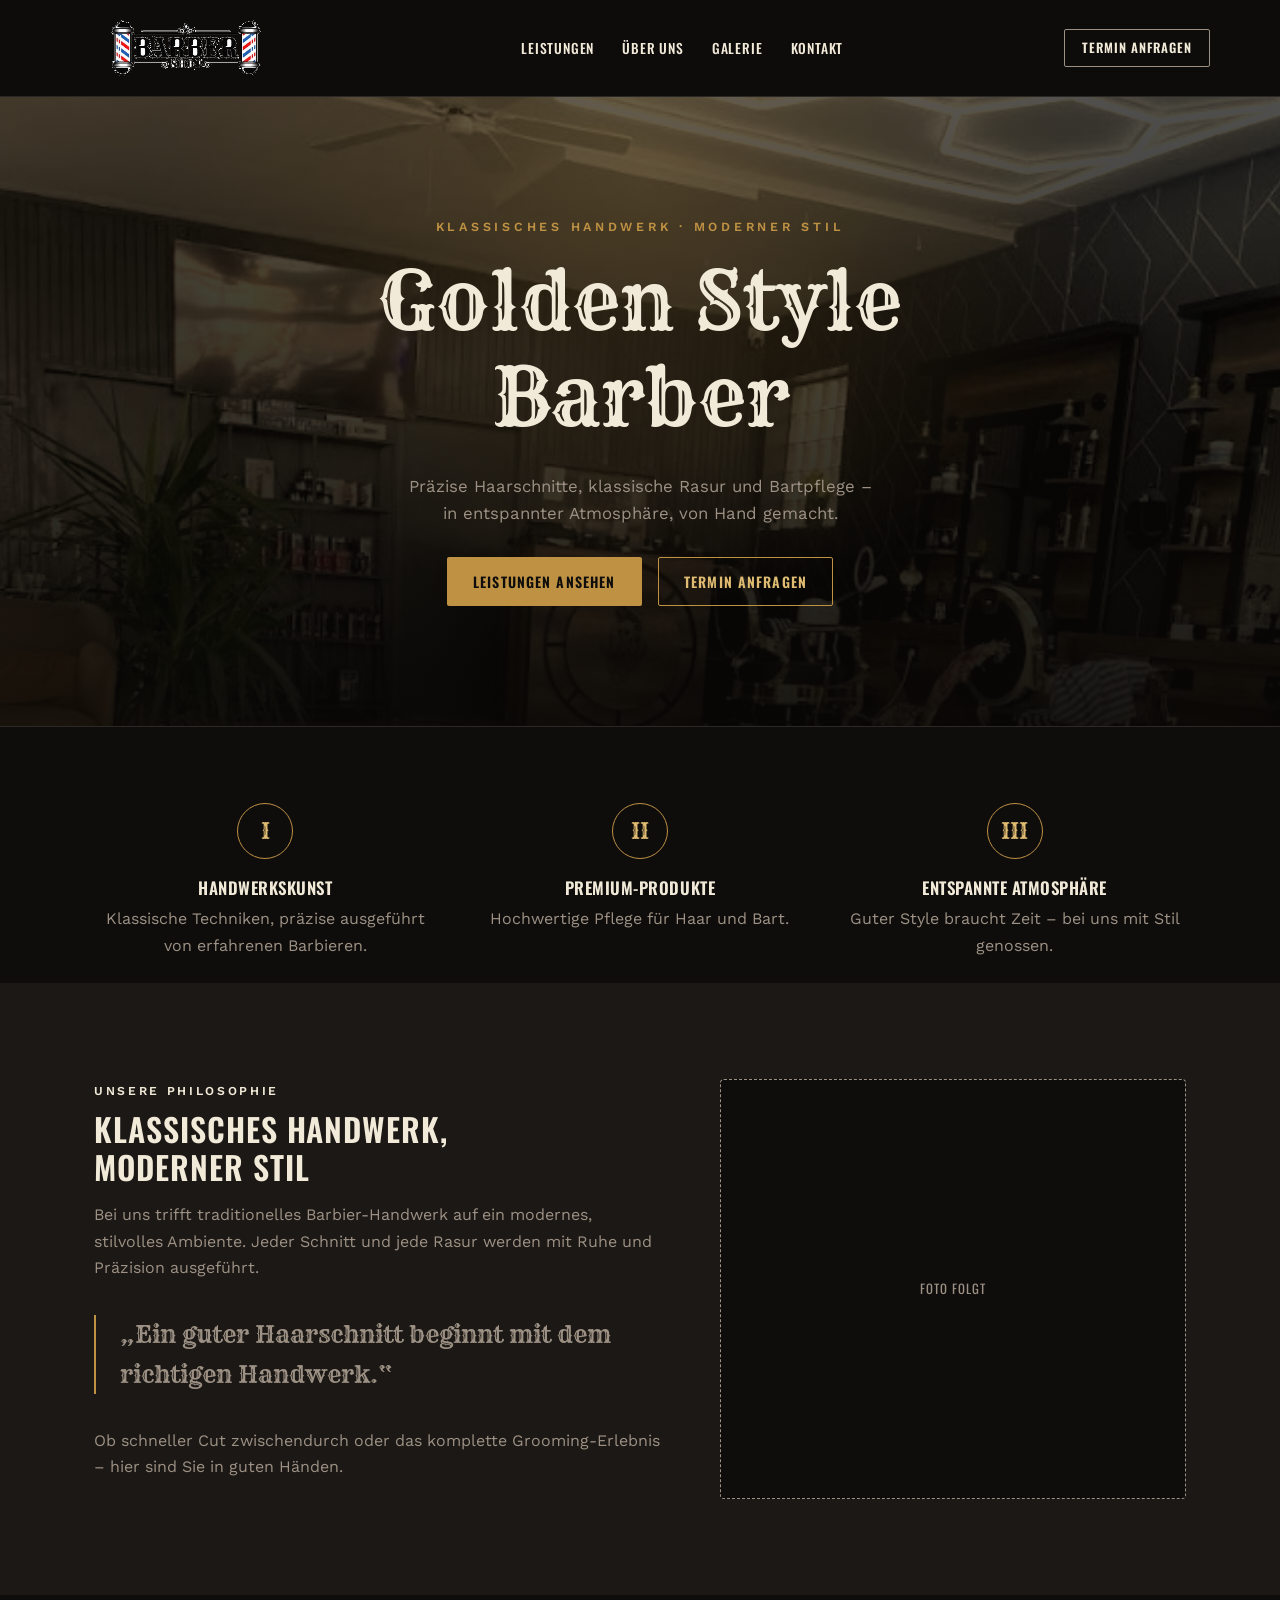
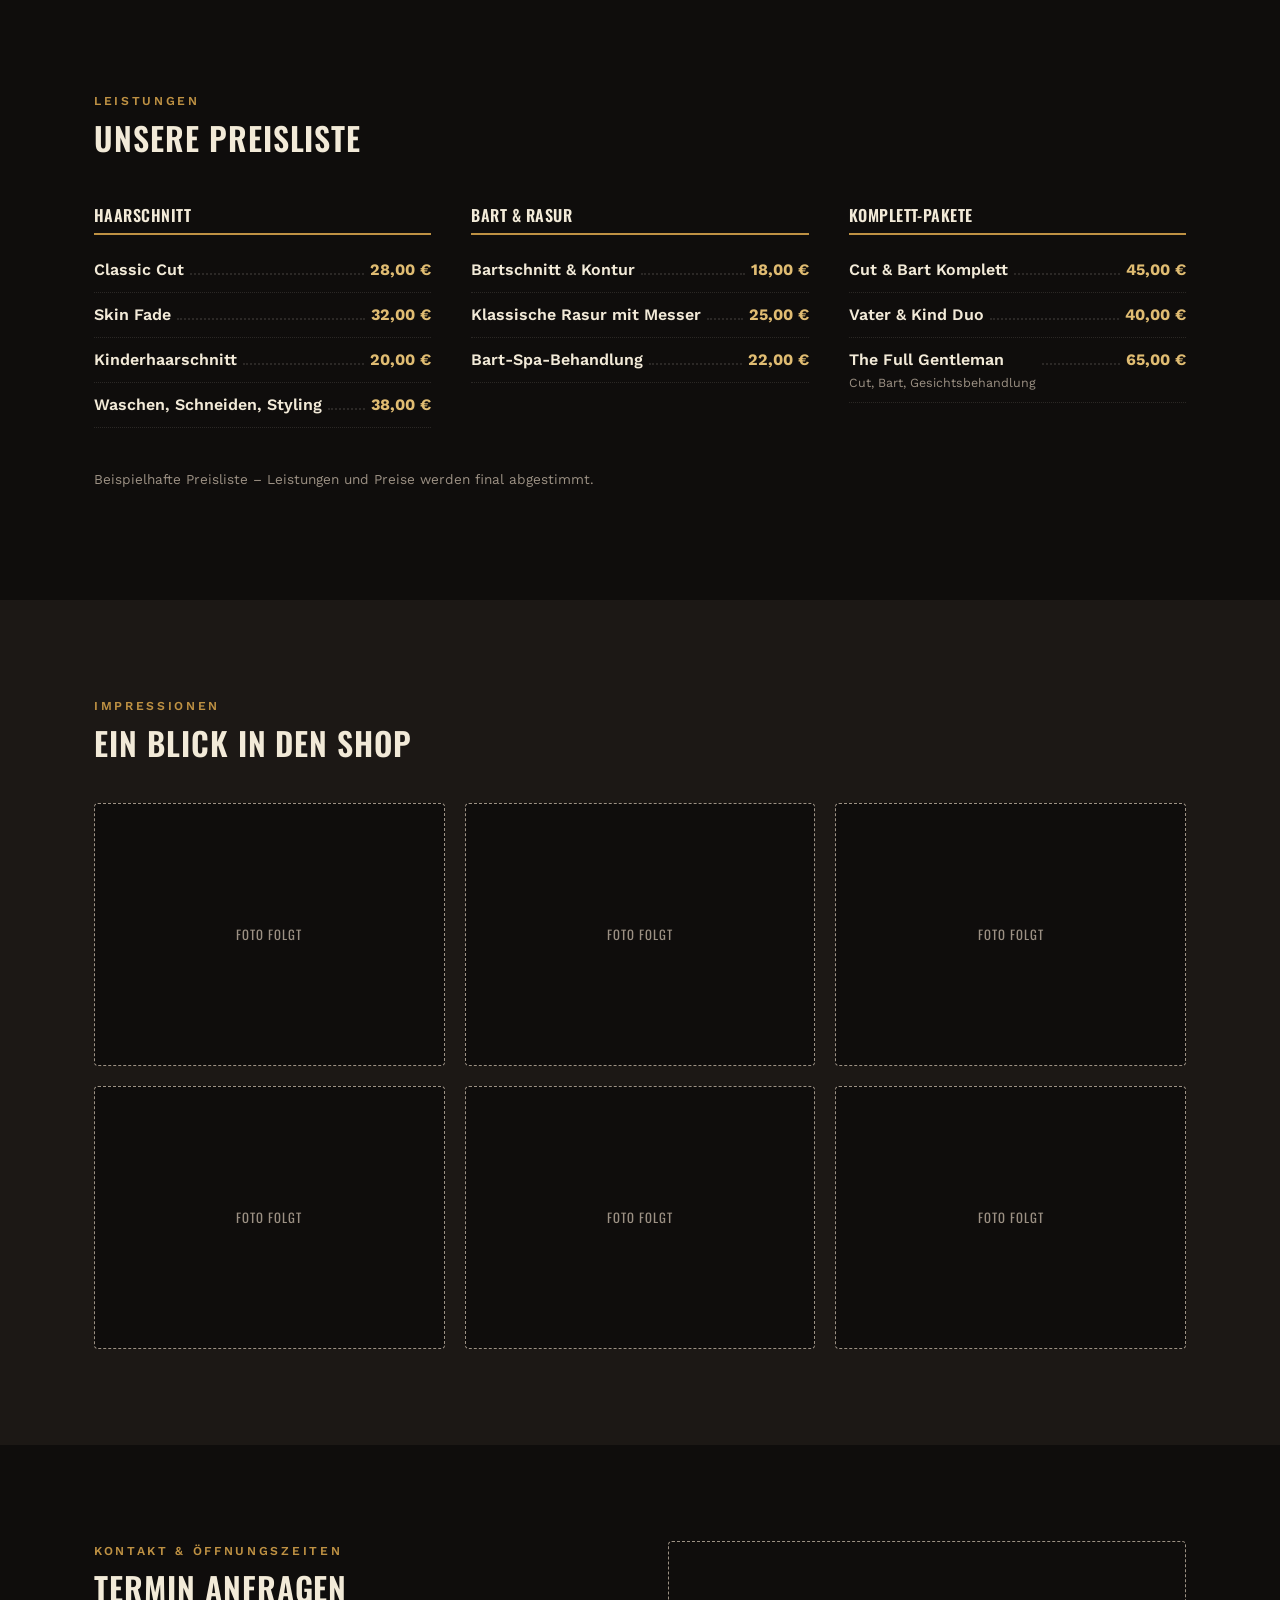
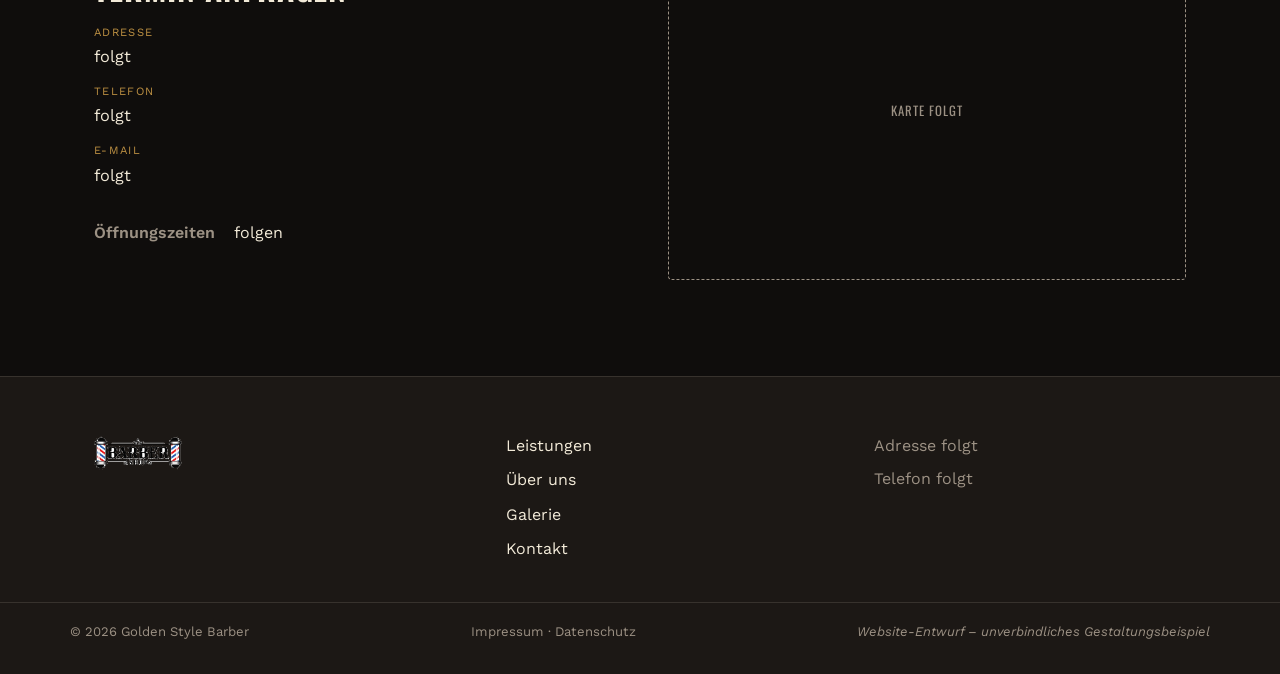
<file: index.html>
<!DOCTYPE html>
<html lang="de">
<head>
<meta charset="UTF-8">
<meta name="viewport" content="width=device-width, initial-scale=1.0">
<title>Golden Style Barber</title>
<meta name="description" content="Golden Style Barber – klassisches Handwerk, moderner Stil. Haarschnitt, Bart & Rasur.">
<meta name="robots" content="noindex, nofollow">
<link rel="icon" href="data:image/svg+xml,%3Csvg xmlns='http://www.w3.org/2000/svg' viewBox='0 0 100 100'%3E%3Ccircle cx='50' cy='50' r='48' fill='%230F0D0C'/%3E%3Ccircle cx='50' cy='50' r='46' fill='none' stroke='%23BE9143' stroke-width='2'/%3E%3Ctext x='50' y='66' font-size='48' font-family='Georgia,serif' fill='%23E0BC72' text-anchor='middle'%3EB%3C/text%3E%3C/svg%3E">
<link rel="preconnect" href="https://fonts.googleapis.com">
<link rel="preconnect" href="https://fonts.gstatic.com" crossorigin>
<link href="https://fonts.googleapis.com/css2?family=Rye&family=Oswald:wght@400;500;600;700&family=Work+Sans:wght@400;500;600;700&display=swap" rel="stylesheet">
<link rel="stylesheet" href="css/style.css">
</head>
<body>

<a class="skip-link" href="#main">Zum Inhalt springen</a>

<header class="site-header" id="top">
  <div class="container header-inner">
    <a class="logo" href="#top">
      <img src="images/barber-logo.png" alt="Golden Style Barber">
    </a>

    <nav class="main-nav" id="main-nav">
      <a href="#leistungen">Leistungen</a>
      <a href="#ueber-uns">Über uns</a>
      <a href="#galerie">Galerie</a>
      <a href="#kontakt">Kontakt</a>
    </nav>

    <div class="header-actions">
      <a class="btn btn-call" href="#kontakt">Termin anfragen</a>
      <button class="nav-toggle" id="nav-toggle" aria-label="Menü öffnen" aria-expanded="false" aria-controls="main-nav">
        <span></span><span></span><span></span>
      </button>
    </div>
  </div>
</header>

<main id="main">

  <section class="hero">
    <div class="hero-media" aria-hidden="true"></div>
    <div class="hero-overlay" aria-hidden="true"></div>
    <div class="container hero-inner">
      <p class="eyebrow">Klassisches Handwerk · Moderner Stil</p>
      <h1>Golden Style Barber</h1>
      <p class="hero-text">Präzise Haarschnitte, klassische Rasur und Bartpflege – in entspannter Atmosphäre, von Hand gemacht.</p>
      <div class="hero-actions">
        <a class="btn btn-primary" href="#leistungen">Leistungen ansehen</a>
        <a class="btn btn-outline" href="#kontakt">Termin anfragen</a>
      </div>
    </div>
  </section>

  <section class="features">
    <div class="container features-grid">
      <div class="feature">
        <span class="feature-badge">I</span>
        <h3>Handwerkskunst</h3>
        <p>Klassische Techniken, präzise ausgeführt von erfahrenen Barbieren.</p>
      </div>
      <div class="feature">
        <span class="feature-badge">II</span>
        <h3>Premium-Produkte</h3>
        <p>Hochwertige Pflege für Haar und Bart.</p>
      </div>
      <div class="feature">
        <span class="feature-badge">III</span>
        <h3>Entspannte Atmosphäre</h3>
        <p>Guter Style braucht Zeit – bei uns mit Stil genossen.</p>
      </div>
    </div>
  </section>

  <section id="ueber-uns" class="about">
    <div class="container about-inner">
      <div class="about-text">
        <p class="section-eyebrow">Unsere Philosophie</p>
        <h2>Klassisches Handwerk, moderner Stil</h2>
        <p>Bei uns trifft traditionelles Barbier-Handwerk auf ein modernes, stilvolles Ambiente. Jeder Schnitt und jede Rasur werden mit Ruhe und Präzision ausgeführt.</p>
        <p class="pull-quote">„Ein guter Haarschnitt beginnt mit dem richtigen Handwerk.“</p>
        <p>Ob schneller Cut zwischendurch oder das komplette Grooming-Erlebnis – hier sind Sie in guten Händen.</p>
      </div>
      <div class="placeholder-box about-image">
        <p>Foto folgt</p>
      </div>
    </div>
  </section>

  <section id="leistungen" class="menu">
    <div class="container">
      <p class="section-eyebrow">Leistungen</p>
      <h2>Unsere Preisliste</h2>

      <div class="menu-grid">
        <div class="menu-category">
          <h3>Haarschnitt</h3>
          <ul class="menu-list">
            <li><span class="dish">Classic Cut</span><span class="dots"></span><span class="price">28,00 €</span></li>
            <li><span class="dish">Skin Fade</span><span class="dots"></span><span class="price">32,00 €</span></li>
            <li><span class="dish">Kinderhaarschnitt</span><span class="dots"></span><span class="price">20,00 €</span></li>
            <li><span class="dish">Waschen, Schneiden, Styling</span><span class="dots"></span><span class="price">38,00 €</span></li>
          </ul>
        </div>

        <div class="menu-category">
          <h3>Bart &amp; Rasur</h3>
          <ul class="menu-list">
            <li><span class="dish">Bartschnitt &amp; Kontur</span><span class="dots"></span><span class="price">18,00 €</span></li>
            <li><span class="dish">Klassische Rasur mit Messer</span><span class="dots"></span><span class="price">25,00 €</span></li>
            <li><span class="dish">Bart-Spa-Behandlung</span><span class="dots"></span><span class="price">22,00 €</span></li>
          </ul>
        </div>

        <div class="menu-category">
          <h3>Komplett-Pakete</h3>
          <ul class="menu-list">
            <li><span class="dish">Cut &amp; Bart Komplett</span><span class="dots"></span><span class="price">45,00 €</span></li>
            <li><span class="dish">Vater &amp; Kind Duo</span><span class="dots"></span><span class="price">40,00 €</span></li>
            <li><span class="dish">The Full Gentleman<em>Cut, Bart, Gesichtsbehandlung</em></span><span class="dots"></span><span class="price">65,00 €</span></li>
          </ul>
        </div>
      </div>

      <p class="menu-footnote">Beispielhafte Preisliste – Leistungen und Preise werden final abgestimmt.</p>
    </div>
  </section>

  <section id="galerie" class="gallery">
    <div class="container">
      <p class="section-eyebrow">Impressionen</p>
      <h2>Ein Blick in den Shop</h2>
      <div class="gallery-grid">
        <div class="placeholder-box gallery-item"><p>Foto folgt</p></div>
        <div class="placeholder-box gallery-item"><p>Foto folgt</p></div>
        <div class="placeholder-box gallery-item"><p>Foto folgt</p></div>
        <div class="placeholder-box gallery-item"><p>Foto folgt</p></div>
        <div class="placeholder-box gallery-item"><p>Foto folgt</p></div>
        <div class="placeholder-box gallery-item"><p>Foto folgt</p></div>
      </div>
    </div>
  </section>

  <section id="kontakt" class="contact">
    <div class="container contact-inner">
      <div class="contact-info">
        <p class="section-eyebrow">Kontakt &amp; Öffnungszeiten</p>
        <h2>Termin anfragen</h2>

        <ul class="info-list">
          <li><span class="label">Adresse</span>folgt</li>
          <li><span class="label">Telefon</span>folgt</li>
          <li><span class="label">E-Mail</span>folgt</li>
        </ul>

        <table class="hours-table">
          <tbody>
            <tr><th>Öffnungszeiten</th><td>folgen</td></tr>
          </tbody>
        </table>
      </div>

      <div class="placeholder-box">
        <p>Karte folgt</p>
      </div>
    </div>
  </section>

</main>

<footer class="site-footer">
  <div class="container footer-inner">
    <div class="footer-brand">
      <img src="images/barber-logo.png" alt="Golden Style Barber">
    </div>

    <nav class="footer-nav">
      <a href="#leistungen">Leistungen</a>
      <a href="#ueber-uns">Über uns</a>
      <a href="#galerie">Galerie</a>
      <a href="#kontakt">Kontakt</a>
    </nav>

    <div class="footer-contact">
      <p>Adresse folgt</p>
      <p>Telefon folgt</p>
    </div>
  </div>

  <div class="footer-bottom">
    <div class="container footer-bottom-inner">
      <p>© <span id="year"></span> Golden Style Barber</p>
      <p><a href="impressum.html">Impressum</a> · <a href="datenschutz.html">Datenschutz</a></p>
      <p class="draft-note">Website-Entwurf – unverbindliches Gestaltungsbeispiel</p>
    </div>
  </div>
</footer>

<script src="js/main.js"></script>
</body>
</html>
</file>
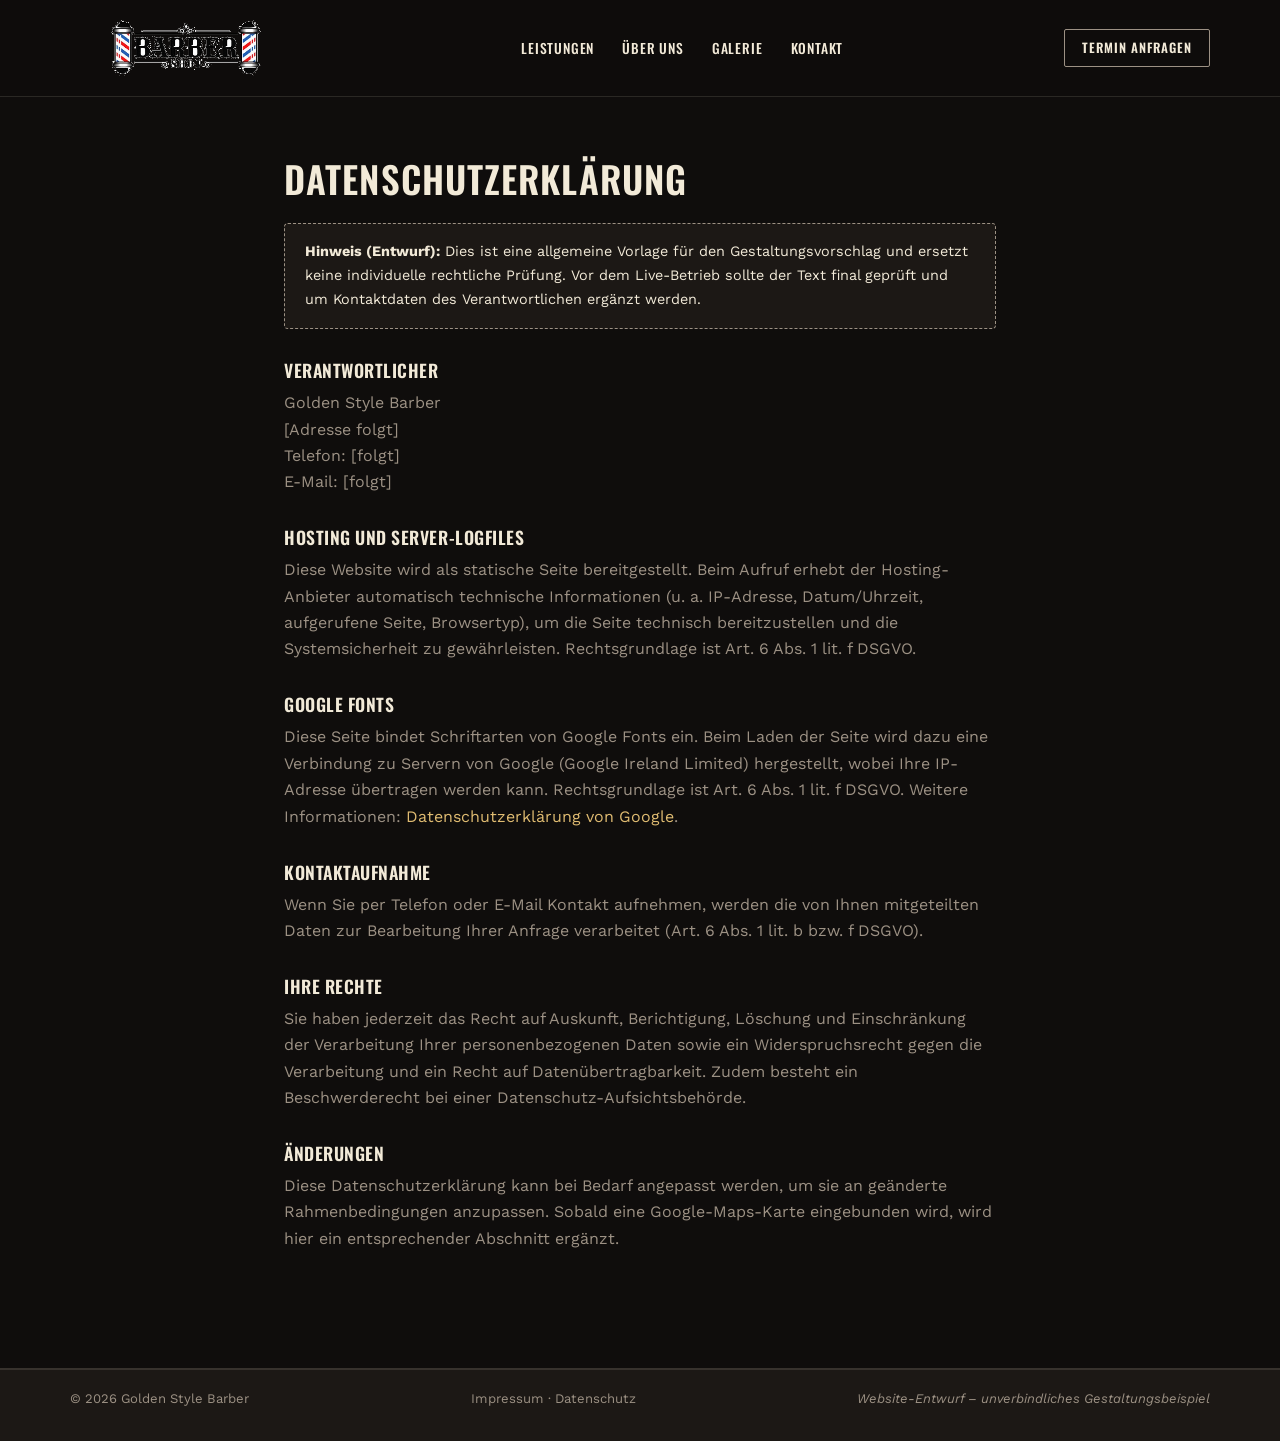
<file: datenschutz.html>
<!DOCTYPE html>
<html lang="de">
<head>
<meta charset="UTF-8">
<meta name="viewport" content="width=device-width, initial-scale=1.0">
<title>Datenschutz – Golden Style Barber</title>
<meta name="robots" content="noindex, nofollow">
<link rel="icon" href="data:image/svg+xml,%3Csvg xmlns='http://www.w3.org/2000/svg' viewBox='0 0 100 100'%3E%3Ccircle cx='50' cy='50' r='48' fill='%230F0D0C'/%3E%3Ccircle cx='50' cy='50' r='46' fill='none' stroke='%23BE9143' stroke-width='2'/%3E%3Ctext x='50' y='66' font-size='48' font-family='Georgia,serif' fill='%23E0BC72' text-anchor='middle'%3EB%3C/text%3E%3C/svg%3E">
<link rel="preconnect" href="https://fonts.googleapis.com">
<link rel="preconnect" href="https://fonts.gstatic.com" crossorigin>
<link href="https://fonts.googleapis.com/css2?family=Rye&family=Oswald:wght@400;500;600;700&family=Work+Sans:wght@400;500;600;700&display=swap" rel="stylesheet">
<link rel="stylesheet" href="css/style.css">
</head>
<body>

<header class="site-header">
  <div class="container header-inner">
    <a class="logo" href="index.html">
      <img src="images/barber-logo.png" alt="Golden Style Barber">
    </a>
    <nav class="main-nav" id="main-nav">
      <a href="index.html#leistungen">Leistungen</a>
      <a href="index.html#ueber-uns">Über uns</a>
      <a href="index.html#galerie">Galerie</a>
      <a href="index.html#kontakt">Kontakt</a>
    </nav>
    <div class="header-actions">
      <a class="btn btn-call" href="index.html#kontakt">Termin anfragen</a>
      <button class="nav-toggle" id="nav-toggle" aria-label="Menü öffnen" aria-expanded="false" aria-controls="main-nav">
        <span></span><span></span><span></span>
      </button>
    </div>
  </div>
</header>

<main>
  <section class="legal">
    <div class="container">
      <h1>Datenschutzerklärung</h1>

      <div class="note-box">
        <strong>Hinweis (Entwurf):</strong> Dies ist eine allgemeine Vorlage für den Gestaltungsvorschlag und ersetzt keine individuelle rechtliche Prüfung. Vor dem Live-Betrieb sollte der Text final geprüft und um Kontaktdaten des Verantwortlichen ergänzt werden.
      </div>

      <h2>Verantwortlicher</h2>
      <p>
        Golden Style Barber<br>
        [Adresse folgt]<br>
        Telefon: [folgt]<br>
        E-Mail: [folgt]
      </p>

      <h2>Hosting und Server-Logfiles</h2>
      <p>Diese Website wird als statische Seite bereitgestellt. Beim Aufruf erhebt der Hosting-Anbieter automatisch technische Informationen (u. a. IP-Adresse, Datum/Uhrzeit, aufgerufene Seite, Browsertyp), um die Seite technisch bereitzustellen und die Systemsicherheit zu gewährleisten. Rechtsgrundlage ist Art. 6 Abs. 1 lit. f DSGVO.</p>

      <h2>Google Fonts</h2>
      <p>Diese Seite bindet Schriftarten von Google Fonts ein. Beim Laden der Seite wird dazu eine Verbindung zu Servern von Google (Google Ireland Limited) hergestellt, wobei Ihre IP-Adresse übertragen werden kann. Rechtsgrundlage ist Art. 6 Abs. 1 lit. f DSGVO. Weitere Informationen: <a href="https://policies.google.com/privacy" target="_blank" rel="noopener noreferrer">Datenschutzerklärung von Google</a>.</p>

      <h2>Kontaktaufnahme</h2>
      <p>Wenn Sie per Telefon oder E-Mail Kontakt aufnehmen, werden die von Ihnen mitgeteilten Daten zur Bearbeitung Ihrer Anfrage verarbeitet (Art. 6 Abs. 1 lit. b bzw. f DSGVO).</p>

      <h2>Ihre Rechte</h2>
      <p>Sie haben jederzeit das Recht auf Auskunft, Berichtigung, Löschung und Einschränkung der Verarbeitung Ihrer personenbezogenen Daten sowie ein Widerspruchsrecht gegen die Verarbeitung und ein Recht auf Datenübertragbarkeit. Zudem besteht ein Beschwerderecht bei einer Datenschutz-Aufsichtsbehörde.</p>

      <h2>Änderungen</h2>
      <p>Diese Datenschutzerklärung kann bei Bedarf angepasst werden, um sie an geänderte Rahmenbedingungen anzupassen. Sobald eine Google-Maps-Karte eingebunden wird, wird hier ein entsprechender Abschnitt ergänzt.</p>
    </div>
  </section>
</main>

<footer class="site-footer">
  <div class="footer-bottom">
    <div class="container footer-bottom-inner">
      <p>© <span id="year"></span> Golden Style Barber</p>
      <p><a href="impressum.html">Impressum</a> · <a href="datenschutz.html">Datenschutz</a></p>
      <p class="draft-note">Website-Entwurf – unverbindliches Gestaltungsbeispiel</p>
    </div>
  </div>
</footer>

<script src="js/main.js"></script>
</body>
</html>
</file>
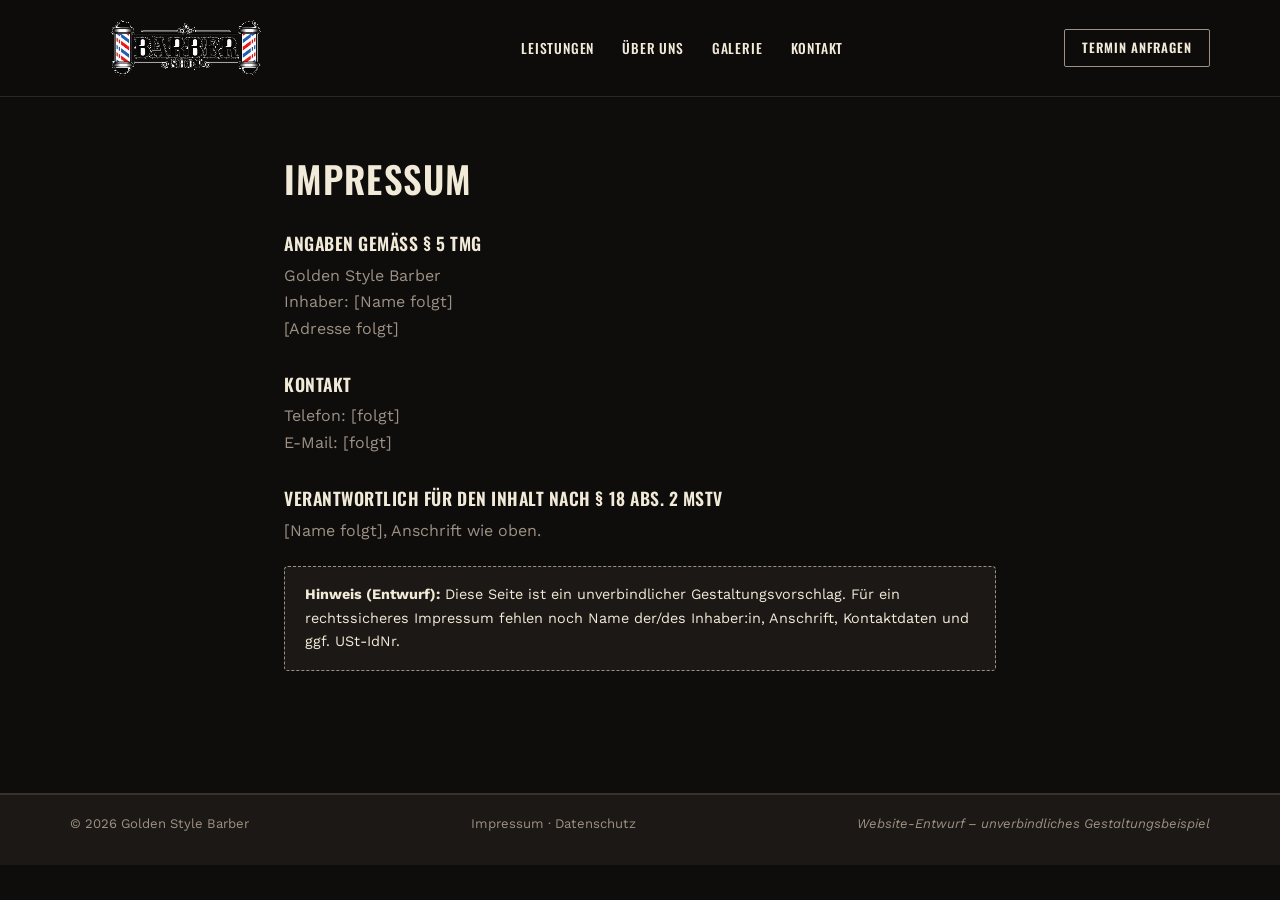
<file: impressum.html>
<!DOCTYPE html>
<html lang="de">
<head>
<meta charset="UTF-8">
<meta name="viewport" content="width=device-width, initial-scale=1.0">
<title>Impressum – Golden Style Barber</title>
<meta name="robots" content="noindex, nofollow">
<link rel="icon" href="data:image/svg+xml,%3Csvg xmlns='http://www.w3.org/2000/svg' viewBox='0 0 100 100'%3E%3Ccircle cx='50' cy='50' r='48' fill='%230F0D0C'/%3E%3Ccircle cx='50' cy='50' r='46' fill='none' stroke='%23BE9143' stroke-width='2'/%3E%3Ctext x='50' y='66' font-size='48' font-family='Georgia,serif' fill='%23E0BC72' text-anchor='middle'%3EB%3C/text%3E%3C/svg%3E">
<link rel="preconnect" href="https://fonts.googleapis.com">
<link rel="preconnect" href="https://fonts.gstatic.com" crossorigin>
<link href="https://fonts.googleapis.com/css2?family=Rye&family=Oswald:wght@400;500;600;700&family=Work+Sans:wght@400;500;600;700&display=swap" rel="stylesheet">
<link rel="stylesheet" href="css/style.css">
</head>
<body>

<header class="site-header">
  <div class="container header-inner">
    <a class="logo" href="index.html">
      <img src="images/barber-logo.png" alt="Golden Style Barber">
    </a>
    <nav class="main-nav" id="main-nav">
      <a href="index.html#leistungen">Leistungen</a>
      <a href="index.html#ueber-uns">Über uns</a>
      <a href="index.html#galerie">Galerie</a>
      <a href="index.html#kontakt">Kontakt</a>
    </nav>
    <div class="header-actions">
      <a class="btn btn-call" href="index.html#kontakt">Termin anfragen</a>
      <button class="nav-toggle" id="nav-toggle" aria-label="Menü öffnen" aria-expanded="false" aria-controls="main-nav">
        <span></span><span></span><span></span>
      </button>
    </div>
  </div>
</header>

<main>
  <section class="legal">
    <div class="container">
      <h1>Impressum</h1>

      <h2>Angaben gemäß § 5 TMG</h2>
      <p>
        Golden Style Barber<br>
        Inhaber: [Name folgt]<br>
        [Adresse folgt]
      </p>

      <h2>Kontakt</h2>
      <p>
        Telefon: [folgt]<br>
        E-Mail: [folgt]
      </p>

      <h2>Verantwortlich für den Inhalt nach § 18 Abs. 2 MStV</h2>
      <p>[Name folgt], Anschrift wie oben.</p>

      <div class="note-box">
        <strong>Hinweis (Entwurf):</strong> Diese Seite ist ein unverbindlicher Gestaltungsvorschlag. Für ein rechtssicheres Impressum fehlen noch Name der/des Inhaber:in, Anschrift, Kontaktdaten und ggf. USt-IdNr.
      </div>
    </div>
  </section>
</main>

<footer class="site-footer">
  <div class="footer-bottom">
    <div class="container footer-bottom-inner">
      <p>© <span id="year"></span> Golden Style Barber</p>
      <p><a href="impressum.html">Impressum</a> · <a href="datenschutz.html">Datenschutz</a></p>
      <p class="draft-note">Website-Entwurf – unverbindliches Gestaltungsbeispiel</p>
    </div>
  </div>
</footer>

<script src="js/main.js"></script>
</body>
</html>
</file>
<file: css/style.css>
/* ---------- Tokens ---------- */
:root {
  --ink: #0F0D0C;
  --panel: #1C1815;
  --line: rgba(242, 234, 216, .12);
  --gold: #BE9143;
  --gold-light: #E0BC72;
  --cream: #F2EAD8;
  --cream-soft: #9C9184;

  --font-display: 'Rye', 'Georgia', serif;
  --font-heading: 'Oswald', 'Arial Narrow', sans-serif;
  --font-body: 'Work Sans', -apple-system, BlinkMacSystemFont, 'Segoe UI', Helvetica, Arial, sans-serif;
  --radius: 4px;
  --container-width: 1140px;
}

* { box-sizing: border-box; }

html { scroll-behavior: smooth; }

body {
  margin: 0;
  font-family: var(--font-body);
  color: var(--cream);
  background: var(--ink);
  line-height: 1.65;
}

h1, h2, h3 {
  font-family: var(--font-heading);
  font-weight: 600;
  text-transform: uppercase;
  letter-spacing: .03em;
  line-height: 1.2;
  text-wrap: balance;
  margin: 0 0 .5em;
  color: var(--cream);
}

p { margin: 0 0 1em; }

a { color: var(--gold-light); text-decoration: none; }

img { max-width: 100%; display: block; }

.container {
  width: 100%;
  max-width: var(--container-width);
  margin: 0 auto;
  padding: 0 24px;
}

.skip-link { position: absolute; left: -999px; top: auto; }
.skip-link:focus {
  left: 16px; top: 16px; background: var(--panel); color: var(--cream);
  padding: 8px 16px; border-radius: var(--radius); z-index: 1000;
}

.section-eyebrow {
  text-transform: uppercase;
  letter-spacing: .22em;
  font-size: .76rem;
  font-weight: 600;
  color: var(--gold);
  margin-bottom: .7em;
}

.rule {
  width: 64px;
  height: 2px;
  background: var(--gold);
  margin: 0 auto 1.4em;
}

/* ---------- Buttons ---------- */
.btn {
  display: inline-block;
  padding: .85em 1.8em;
  font-family: var(--font-heading);
  text-transform: uppercase;
  letter-spacing: .08em;
  font-weight: 600;
  font-size: .88rem;
  border: 1.5px solid transparent;
  border-radius: 2px;
  transition: transform .15s ease, background .15s ease, color .15s ease, border-color .15s ease;
}
.btn:hover { transform: translateY(-2px); }

.btn-primary { background: var(--gold); color: var(--ink); }
.btn-primary:hover { background: var(--gold-light); }

.btn-outline { border-color: var(--gold); color: var(--gold-light); }
.btn-outline:hover { background: var(--gold); color: var(--ink); }

.btn-call { border-color: var(--cream-soft); color: var(--cream); padding: .55em 1.3em; font-size: .8rem; white-space: nowrap; }
.btn-call:hover { background: var(--cream); color: var(--ink); border-color: var(--cream); }

/* ---------- Header ---------- */
.site-header {
  position: sticky;
  top: 0;
  z-index: 100;
  background: rgba(15, 13, 12, .9);
  backdrop-filter: blur(6px);
  border-bottom: 1px solid var(--line);
}
.header-inner {
  display: flex;
  align-items: center;
  justify-content: space-between;
  gap: 24px;
  padding: 14px 0;
}
.logo img { height: 68px; width: auto; }

.main-nav { display: flex; gap: 28px; }
.main-nav a {
  color: var(--cream);
  font-family: var(--font-heading);
  text-transform: uppercase;
  letter-spacing: .06em;
  font-weight: 500;
  font-size: .85rem;
}
.main-nav a:hover { color: var(--gold-light); }

.header-actions { display: flex; align-items: center; gap: 16px; }

.nav-toggle {
  display: none; flex-direction: column; justify-content: center; gap: 5px;
  width: 40px; height: 40px; background: none; border: none; cursor: pointer;
}
.nav-toggle span { display: block; height: 2px; background: var(--cream); border-radius: 2px; }

/* ---------- Hero ---------- */
.hero {
  position: relative;
  color: var(--cream);
  padding: 120px 0;
  text-align: center;
  border-bottom: 1px solid var(--line);
  overflow: hidden;
}
.hero-media {
  position: absolute;
  inset: 0;
  background: url('../images/hero.jpg') center 42% / cover no-repeat;
  filter: grayscale(.4) sepia(.35) saturate(1.5) contrast(1.15) brightness(.7);
  transform: scale(1.03);
}
.hero-overlay {
  position: absolute;
  inset: 0;
  background:
    radial-gradient(ellipse at 50% 15%, rgba(190, 145, 67, .22), transparent 55%),
    linear-gradient(180deg, rgba(8, 7, 6, .58), rgba(8, 7, 6, .9));
}
.hero-inner { position: relative; z-index: 1; max-width: 640px; margin: 0 auto; }
.hero .eyebrow {
  text-transform: uppercase; letter-spacing: .3em; font-size: .78rem;
  font-weight: 600; color: var(--gold); margin-bottom: 1.2em;
}
.hero h1 {
  font-family: var(--font-display);
  text-transform: none;
  letter-spacing: 0;
  font-weight: 400;
  font-size: clamp(2.8rem, 7vw, 5rem);
  color: var(--cream);
  margin-bottom: .35em;
}
.hero-text {
  font-size: 1.05rem;
  color: var(--cream-soft);
  max-width: 480px;
  margin: 0 auto;
}
.hero-actions { display: flex; flex-wrap: wrap; justify-content: center; gap: 16px; margin-top: 1.8em; }

/* ---------- Features ---------- */
.features { padding: 76px 0 24px; }
.features-grid { display: grid; grid-template-columns: repeat(3, 1fr); gap: 32px; text-align: center; }
.feature-badge {
  display: flex; align-items: center; justify-content: center;
  width: 56px; height: 56px; margin: 0 auto .9em;
  border: 1.5px solid var(--gold);
  border-radius: 50%;
  font-family: var(--font-display);
  font-size: 1.3rem;
  color: var(--gold-light);
}
.feature h3 { font-size: 1.05rem; }
.feature p { color: var(--cream-soft); margin: 0; }

/* ---------- About ---------- */
.about { padding: 96px 0; background: var(--panel); }
.about-inner { display: grid; grid-template-columns: 1.1fr .9fr; gap: 56px; align-items: center; }
.about-text h2 { font-size: 2rem; }
.about-text p { color: var(--cream-soft); }
.about-text p:first-of-type { color: var(--cream); }
.pull-quote {
  font-family: var(--font-display);
  font-size: 1.5rem;
  color: var(--gold-light);
  border-left: 2px solid var(--gold);
  padding-left: 1em;
  margin: 1.4em 0;
}
.placeholder-box {
  display: flex; flex-direction: column; align-items: center; justify-content: center;
  background: var(--ink);
  border: 1px dashed var(--cream-soft);
  border-radius: var(--radius);
  color: var(--cream-soft);
  text-align: center;
}
.placeholder-box p { margin: 0; font-family: var(--font-heading); text-transform: uppercase; letter-spacing: .08em; font-size: .8rem; }
.about-image { height: 420px; border-radius: var(--radius); overflow: hidden; }
.about-image img { width: 100%; height: 100%; object-fit: cover; }

/* ---------- Services / Preisliste ---------- */
.menu { padding: 96px 0; }
.menu h2 { font-size: 2rem; max-width: 640px; }
.menu-grid { display: grid; grid-template-columns: repeat(3, 1fr); gap: 40px; margin-top: 48px; }
.menu-category h3 {
  font-size: 1rem;
  border-bottom: 2px solid var(--gold);
  padding-bottom: .5em;
  margin-bottom: .8em;
}
.menu-list { list-style: none; margin: 0; padding: 0; }
.menu-list li {
  display: flex; align-items: baseline; gap: 6px;
  padding: .55em 0;
  border-bottom: 1px dotted var(--line);
}
.dish { display: flex; flex-direction: column; font-family: var(--font-body); font-weight: 600; }
.dish em { font-style: normal; font-weight: 400; font-size: .78rem; color: var(--cream-soft); }
.dots { flex: 1; border-bottom: 2px dotted var(--line); margin-bottom: .35em; }
.price { font-weight: 700; white-space: nowrap; color: var(--gold-light); }
.menu-footnote { margin-top: 40px; font-size: .85rem; color: var(--cream-soft); }

/* ---------- Gallery ---------- */
.gallery { padding: 96px 0; background: var(--panel); }
.gallery h2 { font-size: 2rem; }
.gallery-grid { display: grid; grid-template-columns: repeat(3, 1fr); gap: 20px; margin-top: 40px; }
.gallery-item { aspect-ratio: 4 / 3; }

.marquee {
  width: 100vw; position: relative; left: 50%; transform: translateX(-50%);
  overflow: hidden; margin-top: 44px;
  mask-image: linear-gradient(90deg, transparent 0, black 80px, black calc(100% - 80px), transparent 100%);
  -webkit-mask-image: linear-gradient(90deg, transparent 0, black 80px, black calc(100% - 80px), transparent 100%);
}
.marquee-track { display: flex; width: max-content; gap: 20px; padding: 0 20px; animation: marquee-scroll 34s linear infinite; }
.marquee:hover .marquee-track { animation-play-state: paused; }
.marquee-track img { flex: 0 0 auto; width: 260px; height: 340px; object-fit: cover; border-radius: var(--radius); box-shadow: 0 8px 24px rgba(0,0,0,.4); }
@keyframes marquee-scroll { from { transform: translateX(0); } to { transform: translateX(-50%); } }
@media (prefers-reduced-motion: reduce) { .marquee-track { animation: none; overflow-x: auto; } }

/* ---------- Contact ---------- */
.contact { padding: 96px 0; }
.contact-inner { display: grid; grid-template-columns: 1fr 1fr; gap: 56px; align-items: stretch; }
.contact h2 { font-size: 2rem; }
.info-list { list-style: none; margin: 0 0 1.6em; padding: 0; }
.info-list li { margin-bottom: .7em; font-size: 1.02rem; }
.info-list .label {
  display: block; text-transform: uppercase; letter-spacing: .12em; font-size: .7rem;
  color: var(--gold); margin-bottom: .2em;
}
.info-list a { color: var(--cream); font-weight: 600; }
.info-list a:hover { color: var(--gold-light); }

.hours-table { border-collapse: collapse; margin-bottom: 1.8em; }
.hours-table th, .hours-table td { text-align: left; padding: .3em 1.2em .3em 0; font-weight: 400; }
.hours-table th { color: var(--cream-soft); font-weight: 600; }

.contact-map { min-height: 320px; border-radius: var(--radius); overflow: hidden; }
.contact-map iframe { width: 100%; height: 100%; min-height: 320px; border: 0; filter: grayscale(1) invert(.92) contrast(.9); }

/* ---------- Footer ---------- */
.site-footer { background: var(--panel); color: var(--cream-soft); border-top: 1px solid var(--line); }
.footer-inner { display: grid; grid-template-columns: 1.2fr 1fr 1fr; gap: 32px; padding: 56px 0 40px; align-items: start; }
.footer-brand img { height: 40px; margin-bottom: .6em; }
.footer-brand p, .footer-contact p { color: var(--cream-soft); margin: 0; }
.footer-nav { display: flex; flex-direction: column; gap: .5em; }
.footer-nav a, .footer-contact a { color: var(--cream); }
.footer-nav a:hover, .footer-contact a:hover { color: var(--gold-light); }
.footer-contact { display: flex; flex-direction: column; gap: .4em; }

.footer-bottom { border-top: 1px solid var(--line); }
.footer-bottom-inner {
  display: flex; flex-wrap: wrap; gap: 8px 24px; justify-content: space-between;
  padding: 18px 0; font-size: .82rem; color: var(--cream-soft);
}
.footer-bottom-inner a { color: var(--cream-soft); }
.draft-note { font-style: italic; }

/* ---------- Legal pages ---------- */
.legal { padding: 60px 0 100px; max-width: 760px; margin: 0 auto; }
.legal h1 { font-size: 2.3rem; margin-bottom: .6em; }
.legal h2 { font-size: 1.1rem; margin-top: 1.8em; }
.legal p, .legal li { color: var(--cream-soft); }
.legal a { color: var(--gold-light); }
.note-box {
  border: 1px dashed var(--cream-soft); border-radius: var(--radius);
  padding: 16px 20px; font-size: .9rem; margin: 1.5em 0; background: var(--panel);
}

/* ---------- Responsive ---------- */
@media (max-width: 900px) {
  .about-inner, .contact-inner { grid-template-columns: 1fr; }
  .about-image { height: 280px; order: -1; }
  .menu-grid { grid-template-columns: 1fr 1fr; }
  .footer-inner { grid-template-columns: 1fr 1fr; }
}

@media (max-width: 720px) {
  .main-nav {
    position: absolute; top: 100%; left: 0; right: 0;
    background: var(--ink); flex-direction: column; gap: 0;
    padding: 8px 24px 16px; border-bottom: 1px solid var(--line); display: none;
  }
  .main-nav.open { display: flex; }
  .main-nav a { padding: .7em 0; border-bottom: 1px solid var(--line); }
  .nav-toggle { display: flex; }
  .btn-call { display: none; }

  .features-grid { grid-template-columns: 1fr; }
  .menu-grid { grid-template-columns: 1fr; }
  .gallery-grid { grid-template-columns: 1fr 1fr; }
  .footer-inner { grid-template-columns: 1fr; }
}
</file>
